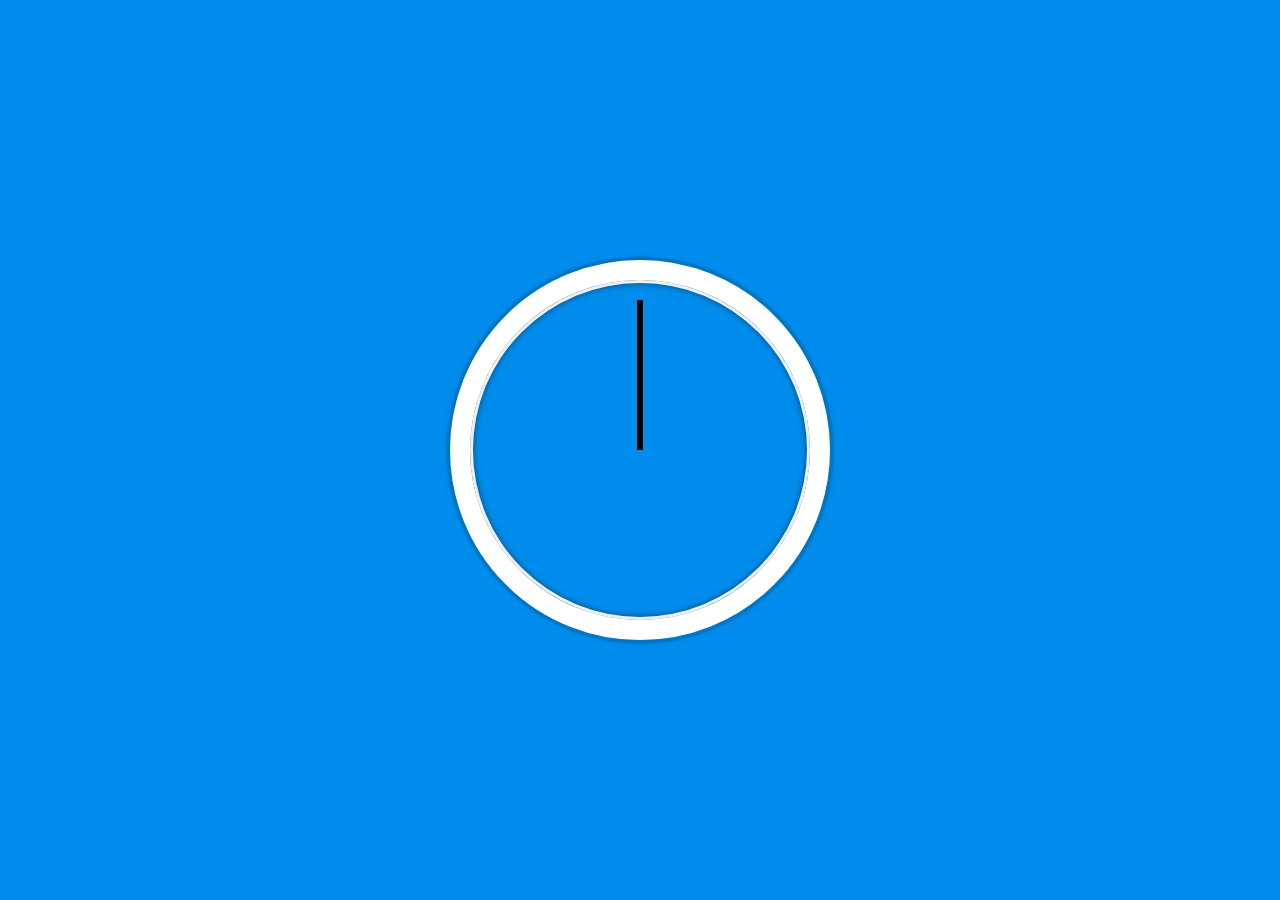
<file: 02 - JS and CSS Clock/index-START.html>
<!DOCTYPE html>
<html lang="en">
<head>
  <meta charset="UTF-8">
  <title>JS + CSS Clock</title>
</head>
<body>


    <div class="clock">
      <div class="clock-face">
        <div class="hand hour-hand"></div>
        <div class="hand min-hand"></div>
        <div class="hand second-hand"></div>
      </div>
    </div>


  <style>
    html {
      background: #018DED url(https://unsplash.it/1500/1000?image=881&blur=5);
      background-size: cover;
      font-family: 'helvetica neue';
      text-align: center;
      font-size: 10px;
    }

    body {
      margin: 0;
      font-size: 2rem;
      display: flex;
      flex: 1;
      min-height: 100vh;
      align-items: center;
    }

    .clock {
      width: 30rem;
      height: 30rem;
      border: 20px solid white;
      border-radius: 50%;
      margin: 50px auto;
      position: relative;
      padding: 2rem;
      box-shadow:
        0 0 0 4px rgba(0,0,0,0.1),
        inset 0 0 0 3px #EFEFEF,
        inset 0 0 10px black,
        0 0 10px rgba(0,0,0,0.2);
    }

    .clock-face {
      position: relative;
      width: 100%;
      height: 100%;
      transform: translateY(-3px); /* account for the height of the clock hands */
    }

    .hand {
      width: 50%;
      height: 6px;
      background: black;
      position: absolute;
      top: 50%;      
      transition:all .9s;
      transform:rotate(90deg);
      transform-origin: 100%;
      transition:ease-in-out cubic-bezier(.1,2.7,.58,1);
    }

  </style>

  <script>
    const secondHand = document.querySelector('.second-hand');
    const minuteHand = document.querySelector('.min-hand');
    const hourHand = document.querySelector('.hour-hand');
    const clockHands = document.querySelectorAll('.hand');
    function setDate(){

      const now = new Date();
      const seconds = now.getSeconds();
      const minutes = now.getMinutes();
      const hours = now.getHours();
      const secondsDegree = Math.round((seconds/60)*360 + 90);
      const minutesDegree = Math.round((minutes/60)*360 + 90);
      const hoursDegree = Math.round((hours/12)*360 + 90);
      if(seconds===0){secondHand.style.transition ='none';}
      else{secondHand.style.transition ='all .9s'}
      secondHand.style.transform = `rotate(${secondsDegree}deg)`;
      minuteHand.style.transform = `rotate(${minutesDegree}deg)`;
      hourHand.style.transform = `rotate(${hoursDegree}deg)`; 
    }
    setInterval(setDate,1000);
  </script>
</body>
</html>
</file>
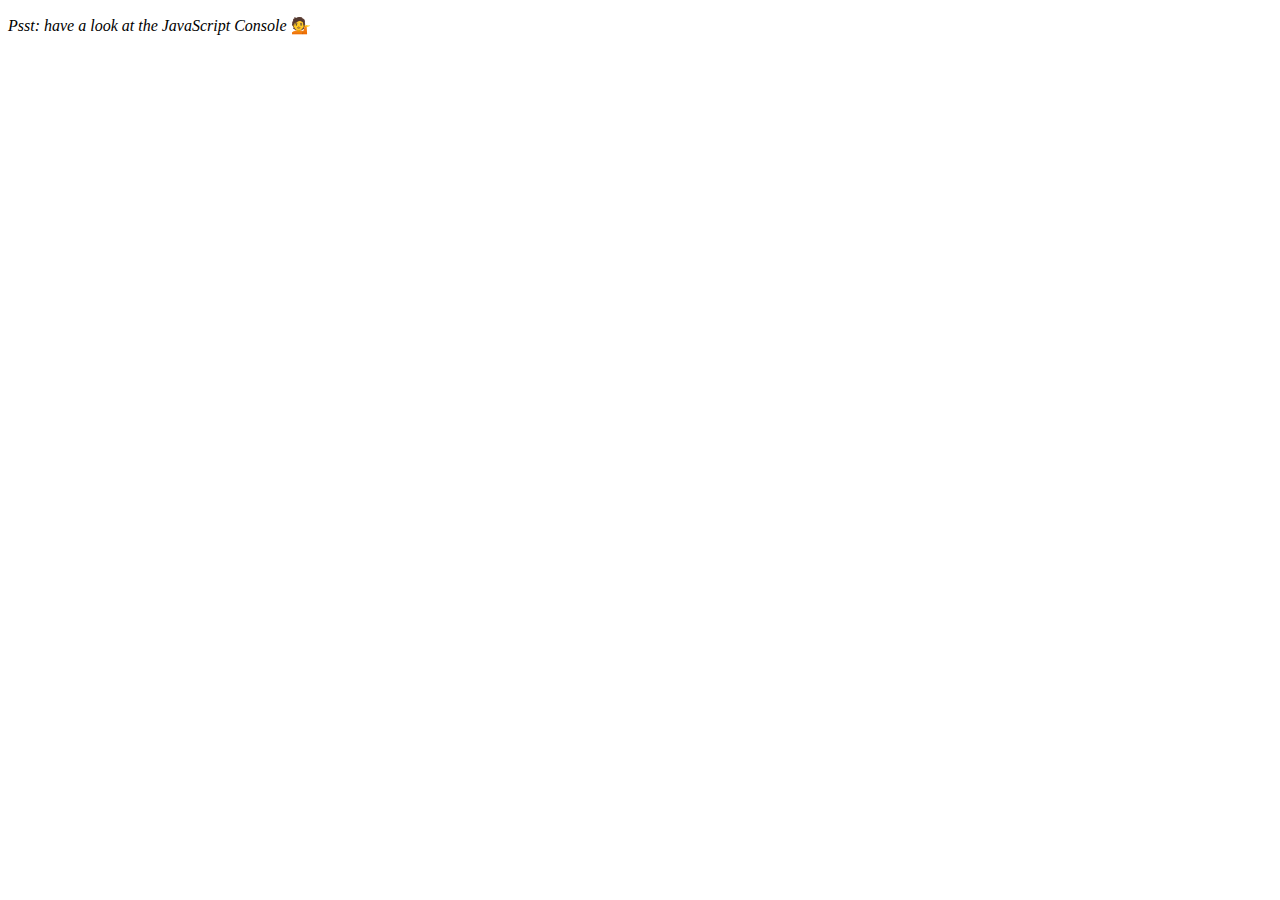
<file: 04 - Array Cardio Day 1/index-START.html>
<!DOCTYPE html>
<html lang="en">
<head>
  <meta charset="UTF-8">
  <title>Array Cardio 💪</title>
</head>
<body>
  <p><em>Psst: have a look at the JavaScript Console</em> 💁</p>
  <script>
    // Get your shorts on - this is an array workout!
    // ## Array Cardio Day 1

    // Some data we can work with

    const inventors = [
      { first: 'Albert', last: 'Einstein', year: 1879, passed: 1955 },
      { first: 'Isaac', last: 'Newton', year: 1643, passed: 1727 },
      { first: 'Galileo', last: 'Galilei', year: 1564, passed: 1642 },
      { first: 'Marie', last: 'Curie', year: 1867, passed: 1934 },
      { first: 'Johannes', last: 'Kepler', year: 1571, passed: 1630 },
      { first: 'Nicolaus', last: 'Copernicus', year: 1473, passed: 1543 },
      { first: 'Max', last: 'Planck', year: 1858, passed: 1947 },
      { first: 'Katherine', last: 'Blodgett', year: 1898, passed: 1979 },
      { first: 'Ada', last: 'Lovelace', year: 1815, passed: 1852 },
      { first: 'Sarah E.', last: 'Goode', year: 1855, passed: 1905 },
      { first: 'Lise', last: 'Meitner', year: 1878, passed: 1968 },
      { first: 'Hanna', last: 'Hammarström', year: 1829, passed: 1909 }
    ];

    const people = [
      'Bernhard, Sandra', 'Bethea, Erin', 'Becker, Carl', 'Bentsen, Lloyd', 'Beckett, Samuel', 'Blake, William', 'Berger, Ric', 'Beddoes, Mick', 'Beethoven, Ludwig',
      'Belloc, Hilaire', 'Begin, Menachem', 'Bellow, Saul', 'Benchley, Robert', 'Blair, Robert', 'Benenson, Peter', 'Benjamin, Walter', 'Berlin, Irving',
      'Benn, Tony', 'Benson, Leana', 'Bent, Silas', 'Berle, Milton', 'Berry, Halle', 'Biko, Steve', 'Beck, Glenn', 'Bergman, Ingmar', 'Black, Elk', 'Berio, Luciano',
      'Berne, Eric', 'Berra, Yogi', 'Berry, Wendell', 'Bevan, Aneurin', 'Ben-Gurion, David', 'Bevel, Ken', 'Biden, Joseph', 'Bennington, Chester', 'Bierce, Ambrose',
      'Billings, Josh', 'Birrell, Augustine', 'Blair, Tony', 'Beecher, Henry', 'Biondo, Frank'
    ];
    
    // Array.prototype.filter()
    // 1. Filter the list of inventors for those who were born in the 1500's
    const filteredInventors = inventors.filter((inventor)=>inventor.year>1499 && inventor.year<1600)
    // Array.prototype.map()
    // 2. Give us an array of the inventors first and last names
    let firstAndLast = inventors.map((inventor)=>{
       return {first: inventor.first, last: inventor.last}
    })
    // Array.prototype.sort()
    // 3. Sort the inventors by birthdate, oldest to youngest
    let inventorsSorted = inventors.sort((a,b)=>a.year-b.year)
    // Array.prototype.reduce()
    // 4. How many years did all the inventors live all together?
    let cumulativeAge = inventors.reduce((acc,currentValue)=>{
      let age = currentValue.passed - currentValue.year
      return acc + age
    },0)
    // 5. Sort the inventors by years lived
    let longToShortLifespanSort = inventors.sort((a,b)=>{
      let age1 = a.passed - a.year
      let age2 = b.passed - b.year
      return age2-age1 
    })
    // 6. create a list of Boulevards in Paris that contain 'de' anywhere in the name
    // https://en.wikipedia.org/wiki/Category:Boulevards_in_Paris
boulevardsInParis = [
  "Boulevard de l'Amiral-Bruix", "Boulevard des Capucines", "Boulevard de la Chapelle",
  "Boulevard de Clichy", "Boulevard des Italiens","Boulevard de la Madeleine", "Boulevard de Magenta", 
  "Boulevard Marguerite-de-Rochechouart", "Boulevard de Sébastopol", "Boulevard de Strasbourg", 
  "Boulevard de la Zone"
  ]

    // 7. sort Exercise
    // Sort the people alphabetically by last name
    sortedPeopleAtoZ = people.sort((a,b)=>{
      return a.substring(0,a.indexOf(",")).localeCompare(b.substring(0,b.indexOf(",")),"en")
    })
    // 8. Reduce Exercise
    // Sum up the instances of each of these
    let data = ['car', 'car', 'truck', 'truck', 'bike', 'walk', 'car', 'van', 'bike', 'walk', 'car', 'van', 'car', 'truck' ];
    let instances = data.reduce((obj,item)=>{
      if(!obj[item]){
        obj[item]=0
      }
      obj[item]++
      console.log(obj)
      return obj
    },{}
    )
  </script>
</body>
</html>
</file>
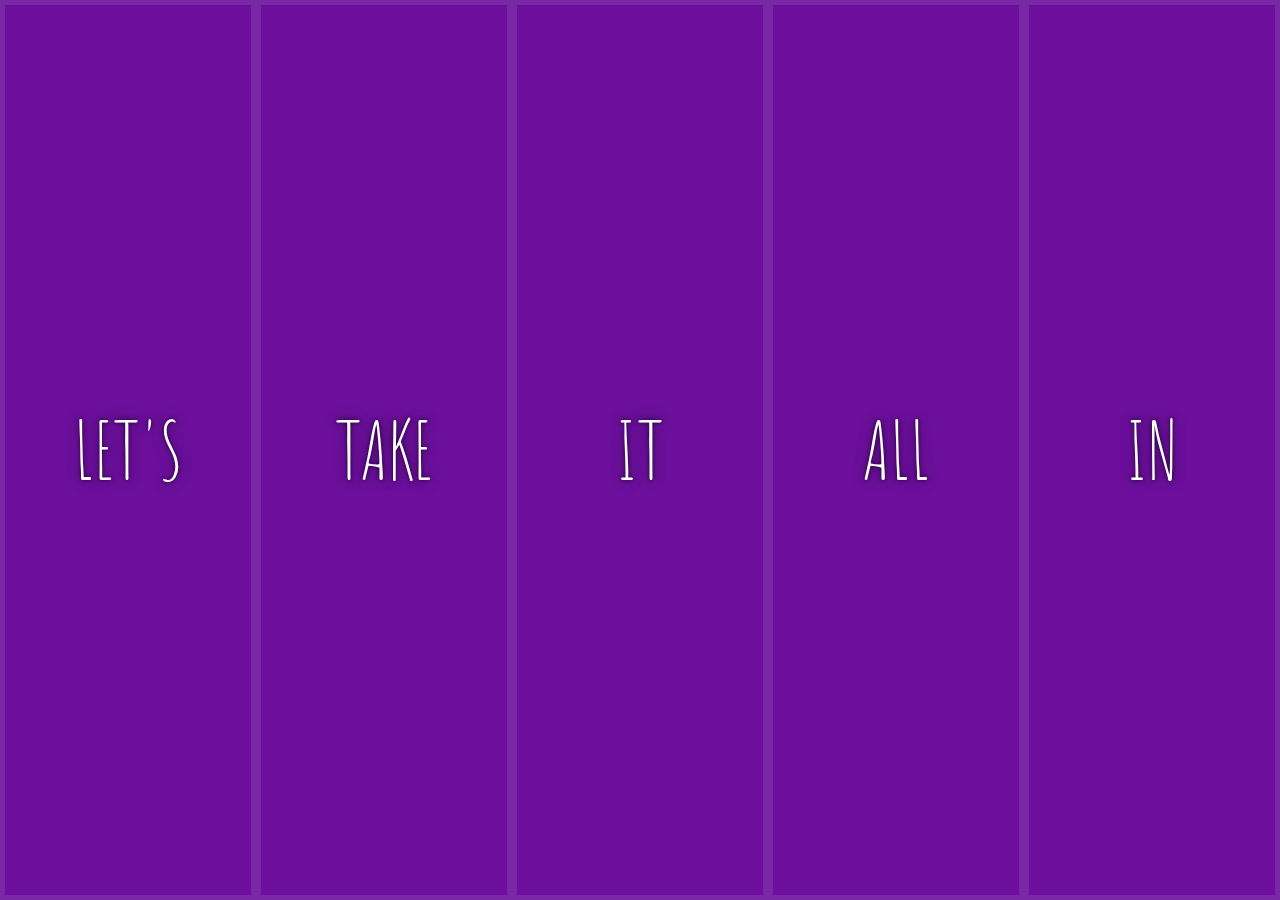
<file: 05 - Flex Panel Gallery/index-START.html>
<!DOCTYPE html>
<html lang="en">
<head>
  <meta charset="UTF-8">
  <title>Flex Panels 💪</title>
  <link href='https://fonts.googleapis.com/css?family=Amatic+SC' rel='stylesheet' type='text/css'>
</head>
<body>
  <style>
    html {
      box-sizing: border-box;
      background: #ffc600;
      font-family: 'helvetica neue';
      font-size: 20px;
      font-weight: 200;
    }
    
    body {
      margin: 0;
    }
    
    *, *:before, *:after {
      box-sizing: inherit;
    }

    .panels {
      min-height: 100vh;
      overflow: hidden;
      display:flex;
    }

    .panel {
      display:flex;
      flex-direction: column;
      background: #6B0F9C;
      box-shadow: inset 0 0 0 5px rgba(255,255,255,0.1);
      color: white;
      text-align: center;
      align-items: center;
      /* Safari transitionend event.propertyName === flex */
      /* Chrome + FF transitionend event.propertyName === flex-grow */
      transition:
        font-size 0.7s cubic-bezier(0.61,-0.19, 0.7,-0.11),
        flex 0.7s cubic-bezier(0.61,-0.19, 0.7,-0.11),
        background 0.2s;
      font-size: 20px;
      background-size: cover;
      background-position: center;
      flex:1;
      justify-content: center;
      align-items: center;
    }

    .panel1 { background-image:url(https://source.unsplash.com/gYl-UtwNg_I/1500x1500); }
    .panel2 { background-image:url(https://source.unsplash.com/rFKUFzjPYiQ/1500x1500); }
    .panel3 { background-image:url(https://images.unsplash.com/photo-1465188162913-8fb5709d6d57?ixlib=rb-0.3.5&q=80&fm=jpg&crop=faces&cs=tinysrgb&w=1500&h=1500&fit=crop&s=967e8a713a4e395260793fc8c802901d); }
    .panel4 { background-image:url(https://source.unsplash.com/ITjiVXcwVng/1500x1500); }
    .panel5 { background-image:url(https://source.unsplash.com/3MNzGlQM7qs/1500x1500); }

    /* Flex Children */
    .panel > * {
      margin: 0;
      width: 100%;
      transition: transform 0.5s;
      flex: 1 0 auto;
      display: flex;
      justify-content: center;
      align-items: center;
    }

    .panel > *:first-child{transform: translateY(-100%);}
    .panel > *:last-child{transform: translateY(100%);}
    
    .panel.open-active > *:first-child{transform:translateY(0);}
    .panel.open-active > *:last-child{transform:translateY(0);}

    .panel p {
      text-transform: uppercase;
      font-family: 'Amatic SC', cursive;
      text-shadow: 0 0 4px rgba(0, 0, 0, 0.72), 0 0 14px rgba(0, 0, 0, 0.45);
      font-size: 2em;
    }
    
    .panel p:nth-child(2) {
      font-size: 4em;
    }

    .panel.open {
      flex:5;
      font-size: 40px;
    }

  </style>


  <div class="panels">
    <div class="panel panel1">
      <p>Hey</p>
      <p>Let's</p>
      <p>Dance</p>
    </div>
    <div class="panel panel2">
      <p>Give</p>
      <p>Take</p>
      <p>Receive</p>
    </div>
    <div class="panel panel3">
      <p>Experience</p>
      <p>It</p>
      <p>Today</p>
    </div>
    <div class="panel panel4">
      <p>Give</p>
      <p>All</p>
      <p>You can</p>
    </div>
    <div class="panel panel5">
      <p>Life</p>
      <p>In</p>
      <p>Motion</p>
    </div>
  </div>

  <script>
   const panels = document.querySelectorAll(".panel");

   function toggleOpen(){
    this.classList.toggle('open');
   }

   function toggleActive(e){
     if (e.propertyName.includes("flex")){
       this.classList.toggle('open-active')       
     }
    console.log(this)
   }

   panels.forEach(panel => panel.addEventListener("click",toggleOpen));
   panels.forEach(panel => panel.addEventListener("transitionend",toggleActive));

  </script>



</body>
</html>
</file>
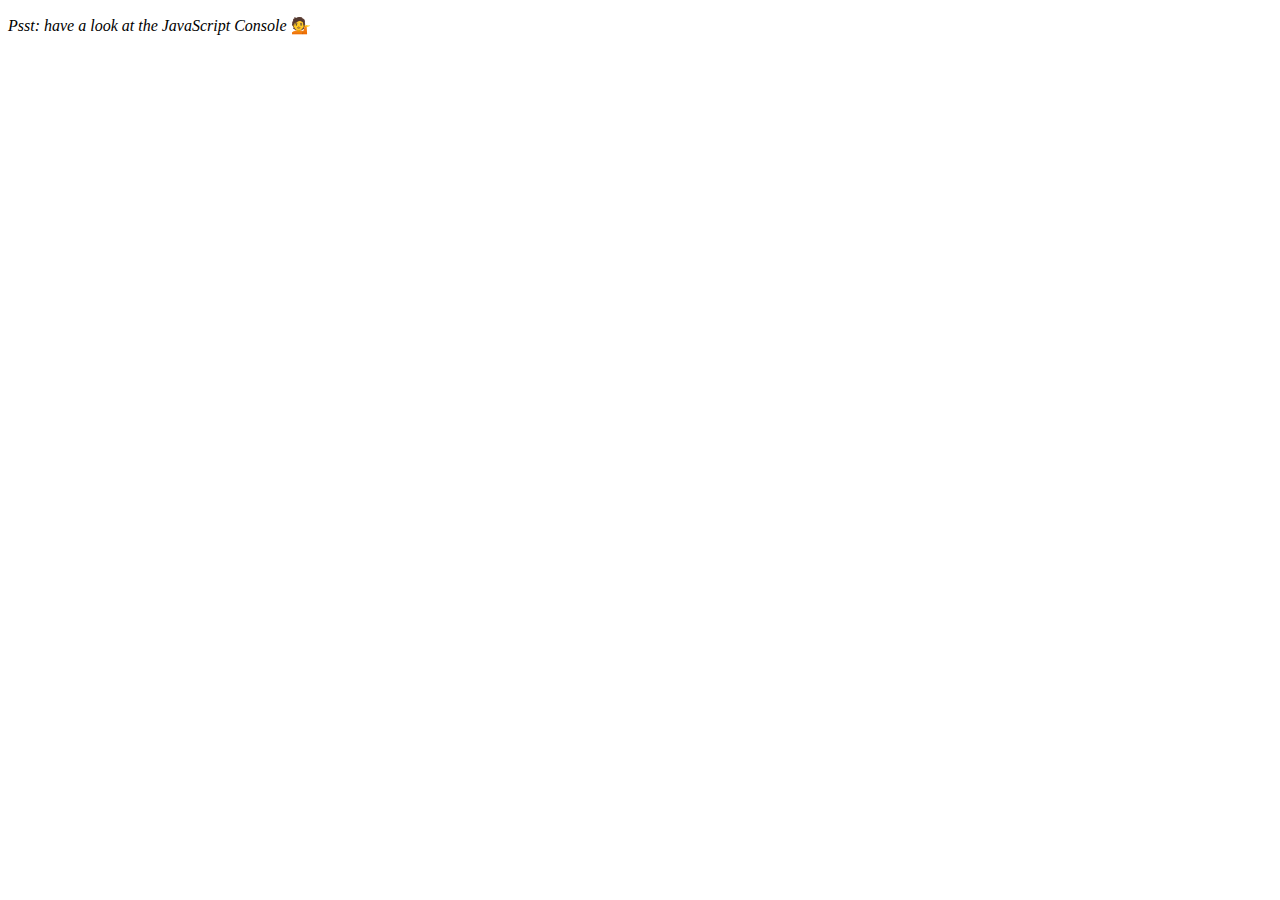
<file: 07 - Array Cardio Day 2/index-START.html>
<!DOCTYPE html>
<html lang="en">
<head>
  <meta charset="UTF-8">
  <title>Array Cardio 💪💪</title>
</head>
<body>
  <p><em>Psst: have a look at the JavaScript Console</em> 💁</p>
  <script>
    // ## Array Cardio Day 2

    const people = [
      { name: 'Wes', year: 1988 },
      { name: 'Kait', year: 1986 },
      { name: 'Irv', year: 1970 },
      { name: 'Lux', year: 2015 }
    ];

    const comments = [
      { text: 'Love this!', id: 523423 },
      { text: 'Super good', id: 823423 },
      { text: 'You are the best', id: 2039842 },
      { text: 'Ramen is my fav food ever', id: 123523 },
      { text: 'Nice Nice Nice!', id: 542328 }
    ];

    // Some and Every Checks
    // Array.prototype.some() // is at least one person 19 or older?
    
    const isAdult = people.some(person => 
    ((new Date().getFullYear()) - person.year >= 19))
    
    // console.log({isAdult})
    
    // Array.prototype.every() // is everyone 19 or older?
    
    const allAdults = people.every(person => 
    ((new Date().getFullYear()) - person.year >= 19))

    // console.log({allAdults})
    
    // Array.prototype.find()
    // Find is like filter, but instead returns just the one you are looking for
    // find the comment with the ID of 823423

    const comment = comments.find(comment => comment.id === 823423)

    console.log(comment)

    // Array.prototype.findIndex()
    // Find the comment with this ID
    // delete the comment with the ID of 823423
    const index = comments.findIndex(comment => comment.id === 823423)
    console.log(index)

    const newComments = [
      ...comments.slice(0,index),
      ...comments.slice(index+1)
    ]
    console.table(newComments)

  </script>
</body>
</html>
</file>
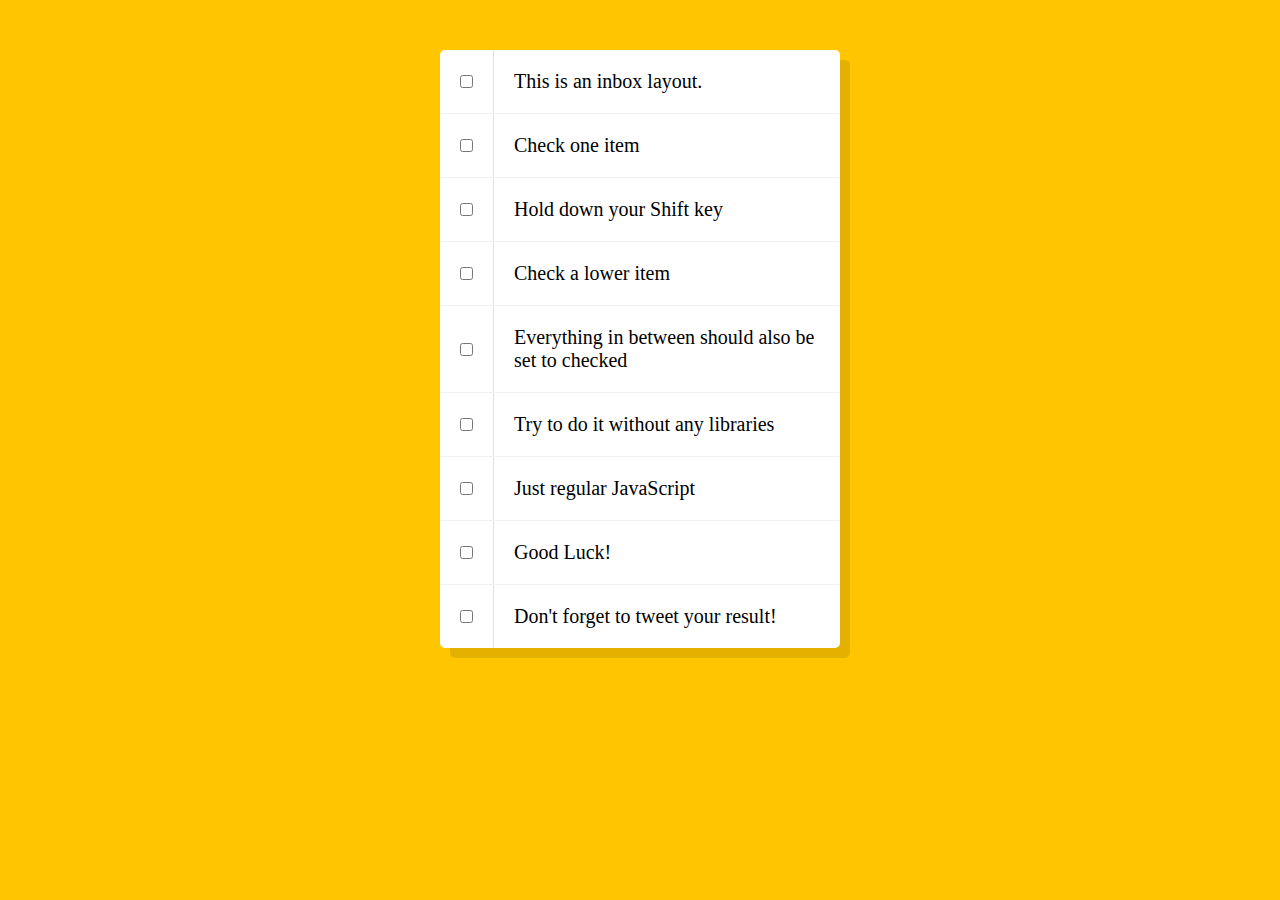
<file: 10 - Hold Shift and Check Checkboxes/index-START.html>
<!DOCTYPE html>
<html lang="en">
  <head>
    <meta charset="UTF-8" />
    <title>Hold Shift to Check Multiple Checkboxes</title>
  </head>
  <body>
    <style>
      html {
        font-family: sans-serif;
        background: #ffc600;
      }

      .inbox {
        max-width: 400px;
        margin: 50px auto;
        background: white;
        border-radius: 5px;
        box-shadow: 10px 10px 0 rgba(0, 0, 0, 0.1);
      }

      .item {
        display: flex;
        align-items: center;
        border-bottom: 1px solid #f1f1f1;
      }

      .item:last-child {
        border-bottom: 0;
      }

      input:checked + p {
        background: #f9f9f9;
        text-decoration: line-through;
      }

      input[type="checkbox"] {
        margin: 20px;
      }

      p {
        margin: 0;
        padding: 20px;
        transition: background 0.2s;
        flex: 1;
        font-family: "helvetica neue";
        font-size: 20px;
        font-weight: 200;
        border-left: 1px solid #d1e2ff;
      }
    </style>
    <!--
   The following is a common layout you would see in an email client.

   When a user clicks a checkbox, holds Shift, and then clicks another checkbox a few rows down, all the checkboxes inbetween those two checkboxes should be checked.

  -->
    <div class="inbox">
      <div class="item">
        <input type="checkbox" />
        <p>This is an inbox layout.</p>
      </div>
      <div class="item">
        <input type="checkbox" />
        <p>Check one item</p>
      </div>
      <div class="item">
        <input type="checkbox" />
        <p>Hold down your Shift key</p>
      </div>
      <div class="item">
        <input type="checkbox" />
        <p>Check a lower item</p>
      </div>
      <div class="item">
        <input type="checkbox" />
        <p>Everything in between should also be set to checked</p>
      </div>
      <div class="item">
        <input type="checkbox" />
        <p>Try to do it without any libraries</p>
      </div>
      <div class="item">
        <input type="checkbox" />
        <p>Just regular JavaScript</p>
      </div>
      <div class="item">
        <input type="checkbox" />
        <p>Good Luck!</p>
      </div>
      <div class="item">
        <input type="checkbox" />
        <p>Don't forget to tweet your result!</p>
      </div>
    </div>

    <script>
      let checkBox = document.querySelectorAll("input");
      let firstMultipleCheckBoxPosition = 0;
      let lastMultipleCheckBoxPosition = 0;
      let firstBoxChecked = false;
      let shiftHold = false;

      checkBox.forEach((box, i) => {
        if (box.parentNode.className === "item") {
          box.classList = `checkbox ${i + 1}`;
        }
      });

      const isShiftHeld = (e) => {
        if (e.type === "keydown" && e.key === "Shift") {
          shiftHold = true;
        } else if (e.type === "keyup") {
          shiftHold = false;
        }
        console.log(shiftHold);
      };

      const checkBoxOptions = (e) => {
        if (!firstBoxChecked) {
          firstMultipleCheckBoxPosition = e.target.classList[1];
          firstBoxChecked = true;
        } else if (firstBoxChecked && shiftHold) {
          lastMultipleCheckBoxPosition = e.target.classList[1];
          checkMultipleBoxes();
        }
      };

      const checkMultipleBoxes = () => {
        checkBoxArray = [
          Number(firstMultipleCheckBoxPosition),
          Number(lastMultipleCheckBoxPosition),
        ];
        checkBoxArray.sort((a, b) => a - b);
        console.log(checkBoxArray);
        checkBox.forEach((box) => {
          Number(box.classList[1]) >= checkBoxArray[0] &&
          Number(box.classList[1]) <= checkBoxArray[1]
            ? (box.checked = true)
            : (box.checked = false);
        });
      };

      window.addEventListener("keydown", isShiftHeld);
      window.addEventListener("keyup", isShiftHeld);
      checkBox.forEach((box) => box.addEventListener("click", checkBoxOptions));
    </script>
  </body>
</html>
</file>
